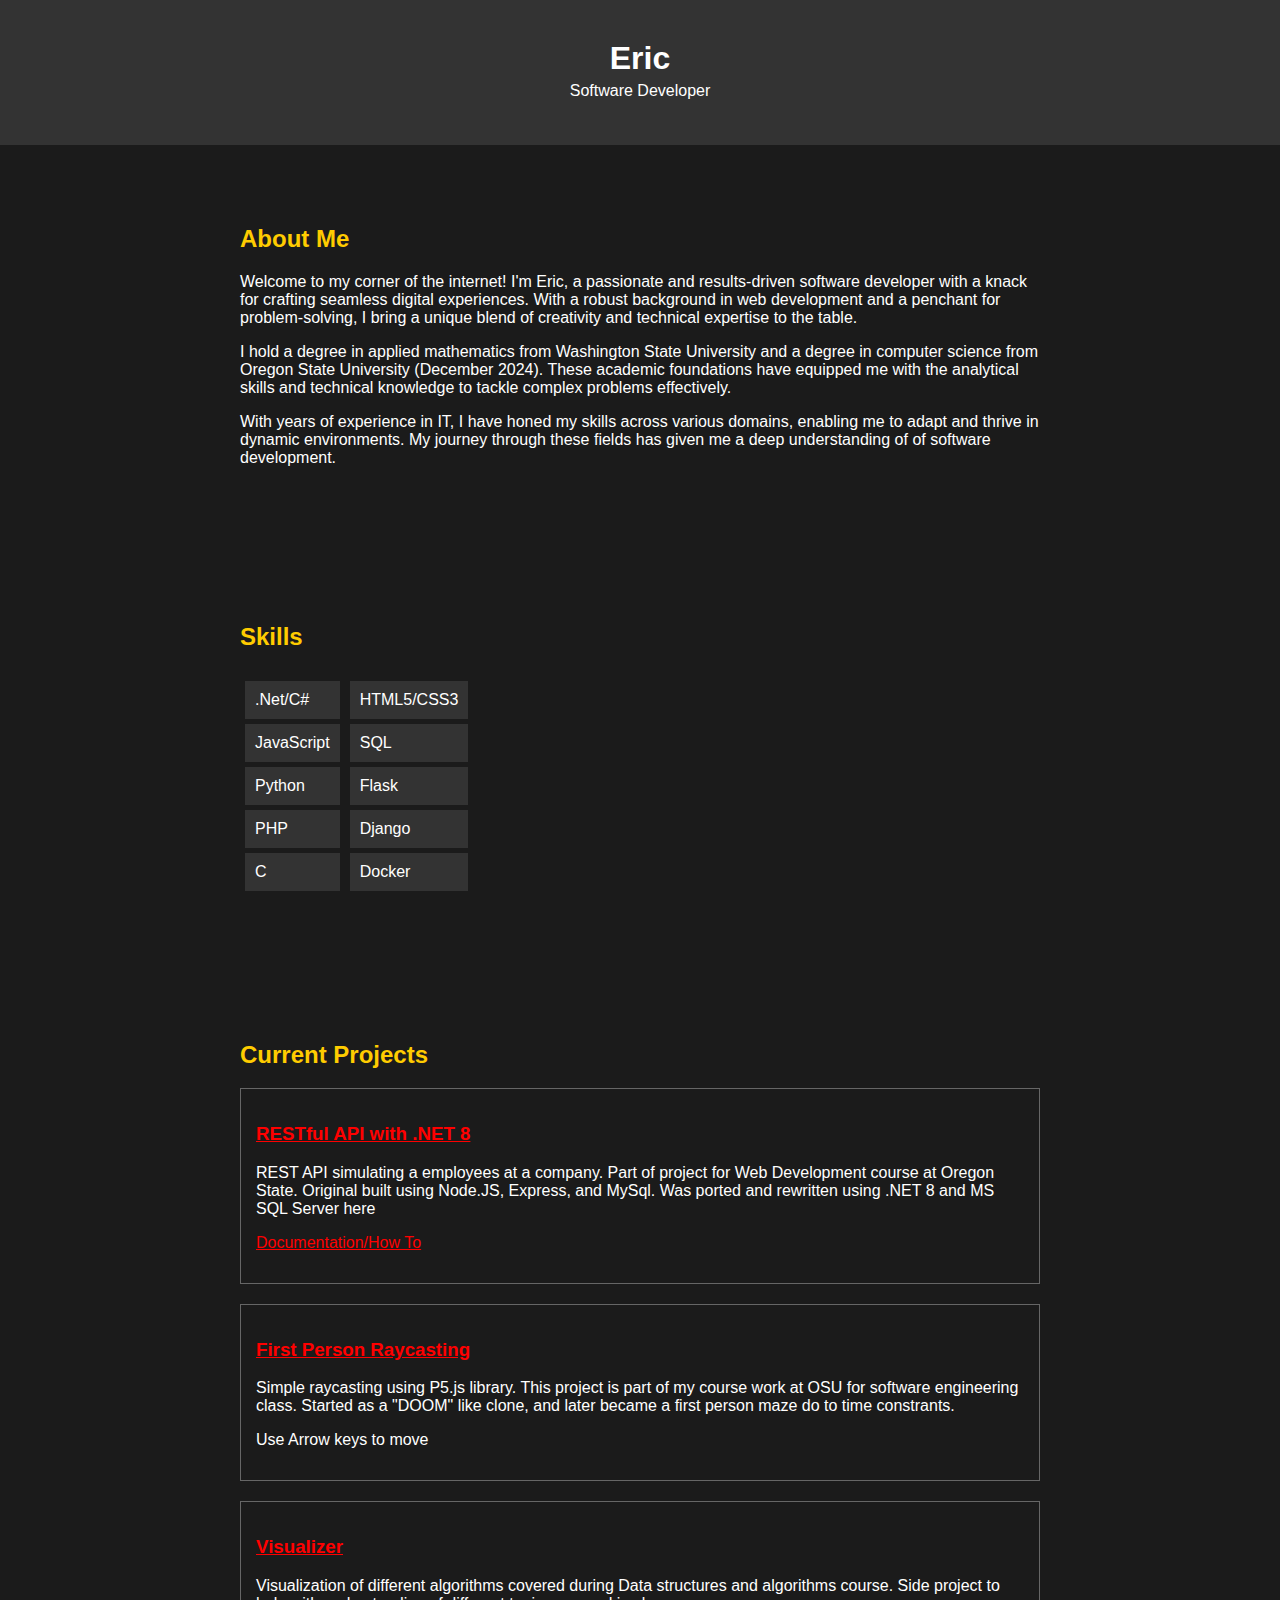
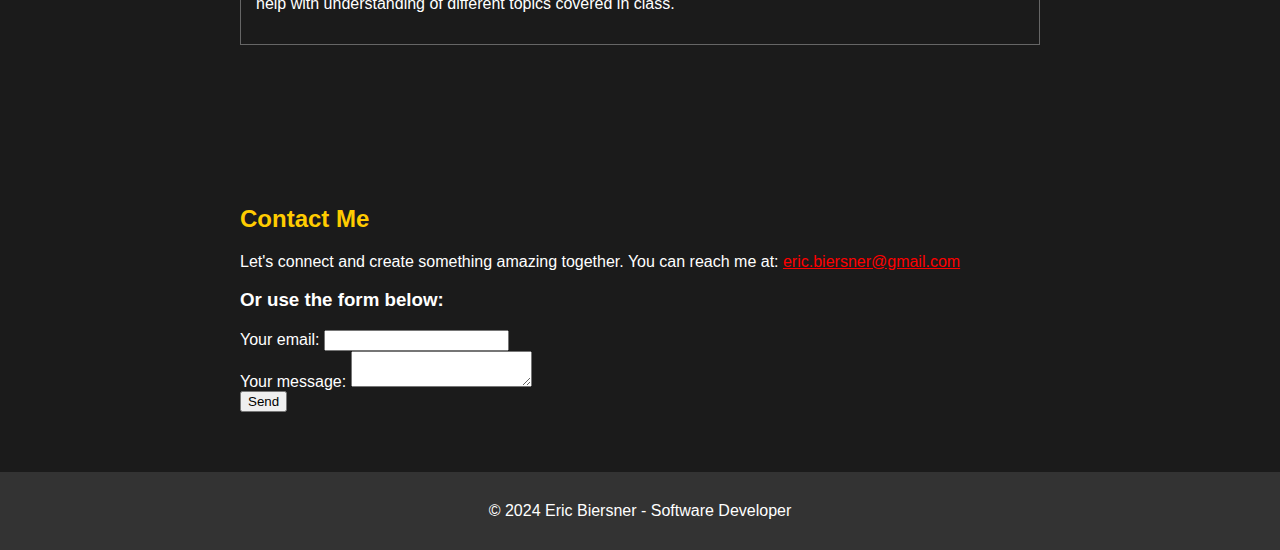
<file: index.html>
<!DOCTYPE html>
<html lang="en">
<head>
    <meta charset="UTF-8">
    <meta name="viewport" content="width=device-width, initial-scale=1.0">
    <link rel="stylesheet" href="styles.css">
    <title>Eric - Software Developer</title>
</head>
<body>
    <header>
        <div class="container">
            <h1>Eric</h1>
            <p>Software Developer</p>
        </div>
    </header>

    <section id="about">
        <div class="container">
            <h2>About Me</h2>
            <p>
                Welcome to my corner of the internet! I'm Eric, a passionate and results-driven software developer with a knack for crafting seamless digital experiences. With a robust background in web development and a penchant for problem-solving, I bring a unique blend of creativity and technical expertise to the table.
            </p>
            <p>

                I hold a degree in applied mathematics from Washington State University and a degree in computer science from Oregon State University (December 2024). These academic foundations have equipped me with the analytical skills and technical knowledge to tackle complex problems effectively.
            </p>
            <p>

                With years of experience in IT, I have honed my skills across various domains, enabling me to adapt and thrive in dynamic environments. My journey through these fields has given me a deep understanding of of software development.
            </p>
        </div>
    </section>

    <section id="skills">
        <div class="container">
            <h2>Skills</h2>
            <div class="flex-container">
                <ul>
                    <li>.Net/C#</li>
                    <li>JavaScript</li>
                    <li>Python</li>
                    <li>PHP</li>
                    <li>C</li>
                </ul>
                <ul>
                    <li>HTML5/CSS3</li>
                    <li>SQL</li>
                    <li>Flask</li>
                    <li>Django</li>
                    <li>Docker</li>
                </ul>
            </div>
        </div>
    </section>

    <section id="projects">
        <div class="container">
            <h2>Current Projects</h2>
            <div class="project">
                <h3><a href="https://github.com/MrEricB/dotnetAPI">RESTful API with .NET 8</a></h3>
                <p>REST API simulating a employees at a company. Part of project for Web Development course at Oregon State. Original built using Node.JS, Express, and MySql. Was ported and rewritten using .NET 8 and MS SQL Server here</p>
                <p><a href="https://github.com/MrEricB/dotnetAPI/blob/main/README.md">Documentation/How To</a></p>
            </div>

            <div class="project">
                <h3> <a href="./DOOMish/notDOOM.html">First Person Raycasting</a></h3>
                <p>Simple raycasting using P5.js library. This project is part of my course work at OSU for software engineering class. Started as a "DOOM"  like clone, and later became a first person maze do to time constrants.</p>
                <p>Use Arrow keys to move</p>
            </div>

            <div class="project">
                <h3><a href="./pathfindingalgos/index.html"">Visualizer</a></h3>
                <p>Visualization of different algorithms covered during Data structures and algorithms course. Side project to help with understanding of different topics covered in class.</p>
            </div>
            


        </div>
    </section>


<section id="contact">
    <div class="container">
        <h2>Contact Me</h2>
        <p>Let's connect and create something amazing together. You can reach me at: <a href="mailto:eric.biersner@gmail.com">eric.biersner@gmail.com</a></p>
        <h3>Or use the form below:</h3>
        
        <div class="grid-container">
            <form action="https://formspree.io/f/mjvnyeqp" method="POST">
            <div class="grid-item">
                <label>
                  Your email:
                  <input type="email" name="email">
                </label>
            </div>

            <div class="grid-item">
                <label>
                  Your message:
                  <textarea name="message"></textarea>
                </label>
            </div>
            <button type="submit">Send</button>
          </form>
            
        </div>
    </div>
</section>





    <footer>
        <div class="container">
            <p>&copy; 2024 Eric Biersner - Software Developer</p>
        </div>
    </footer>
</body>
</html>
</file>
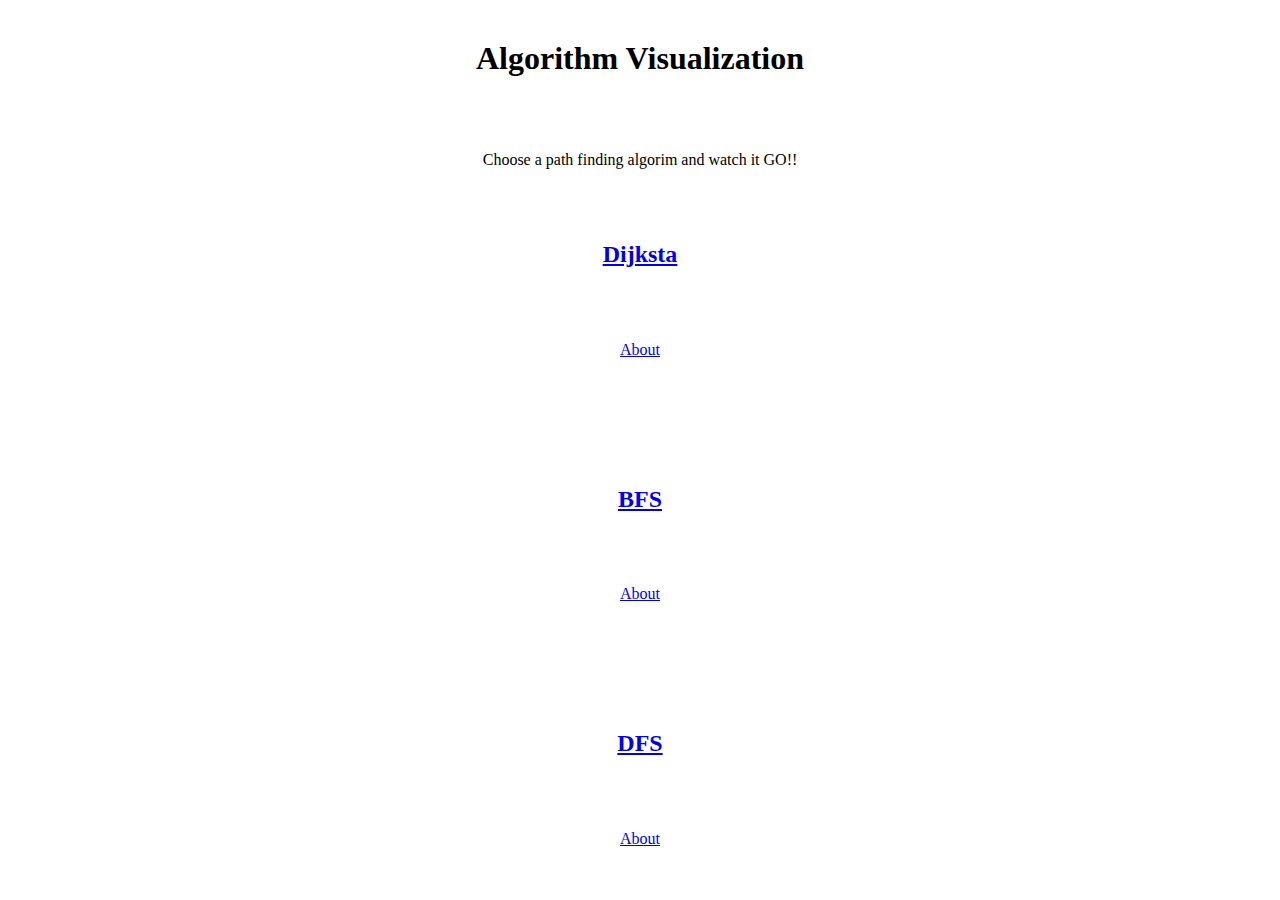
<file: pathfindingalgos/index.html>
<!DOCTYPE html>
<html lang="en">
<head>
  <meta charset="UTF-8">
  <title>Algorithm Visualization</title>
  <style>
  body {
            display: grid;
            place-items: center;
            height: 100vh;
            margin: 0;
        }
  </style>
</head>
<body>
  <h1>Algorithm Visualization</h1>

  <p> Choose a path finding algorim and watch it GO!!</p>

  <a href="dijkstra/index.html"><h2>Dijksta</h2></a>
  <a href="https://en.wikipedia.org/wiki/Dijkstra%27s_algorithm"><p>About</p></a> 
  <br>

 <a href="bfs/index.html"><h2>BFS</h2></a>
 <a href="https://en.wikipedia.org/wiki/Breadth-first_search"><p>About</p></a> 
 <br>

  <a href="dfs/index.html"><h2>DFS</h2></a>
  <a href="https://en.wikipedia.org/wiki/Depth-first_search"><p>About</p>
  <br>


</body>
</html>
</file>
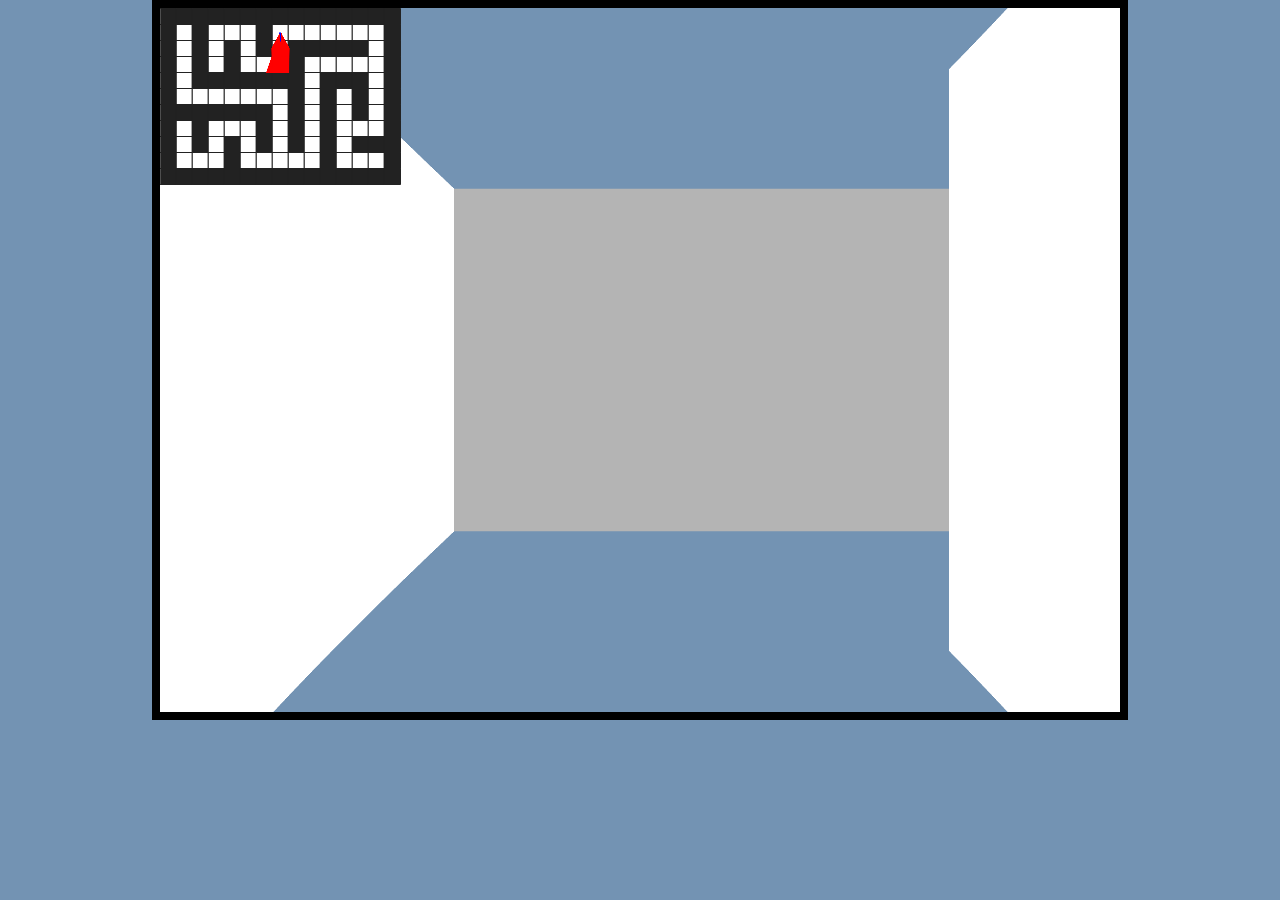
<file: DOOMish/notDOOM.html>
<!doctype html>
<html>
    <head>
        <script src="p5.js"></script>
        <link rel="stylesheet" href="styles.css"/>
        <script src="./constants/game_constants.js"></script>
        <script src="./src/Map.js"></script>
        <script src="./src/Player.js"></script>
        <script src="./src/Ray.js"></script>
        <script src="./src/game.js"></script>
    </head>
    <body>
    </body>
</html>
</file>
<file: styles.css>
body {
    background-color: #1b1b1b;
    color: #ffffff; 
    font-family: Arial, sans-serif; 
    margin: 0;
    padding: 0;
}

a {
    color: #ff0000;
}


.container {
    max-width: 800px;
    margin: 0 auto;
    padding: 20px;
}

header {
    background-color: #333333;
    padding: 20px 0;
    text-align: center;
}

header h1 {
    margin: 0;
}

header p {
    margin: 5px 0;
}

section {
    padding: 40px 0;
}

h2 {
    color: #ffcc00;
}

ul {
    list-style-type: none;
    padding: 0;
}

li {
    background-color: #333333;
    padding: 10px;
    margin: 5px 0;
}

.project {
    border: 1px solid #666666;
    padding: 15px;
    margin-bottom: 20px;
}

footer {
    background-color: #333333;
    padding: 10px 0;
    text-align: center;
}

footer p {
    margin: 0;
}

.flex-container {
    display: flex;

}

.flex-container > ul {
    margin: 5px;
    /* padding: 20px; */
}
</file>
<file: DOOMish/styles.css>
html, body {
    margin: 0;
    padding: 0;
    /* This is the color for floor and ceiling */
    /* TODO: replace this with tiles */
    background: #7393B3;
}

canvas {
    display: block;
    margin: 0 auto;
    border-style: solid;
    border-width: 8px;
    border-color: #000000;
}
</file>
